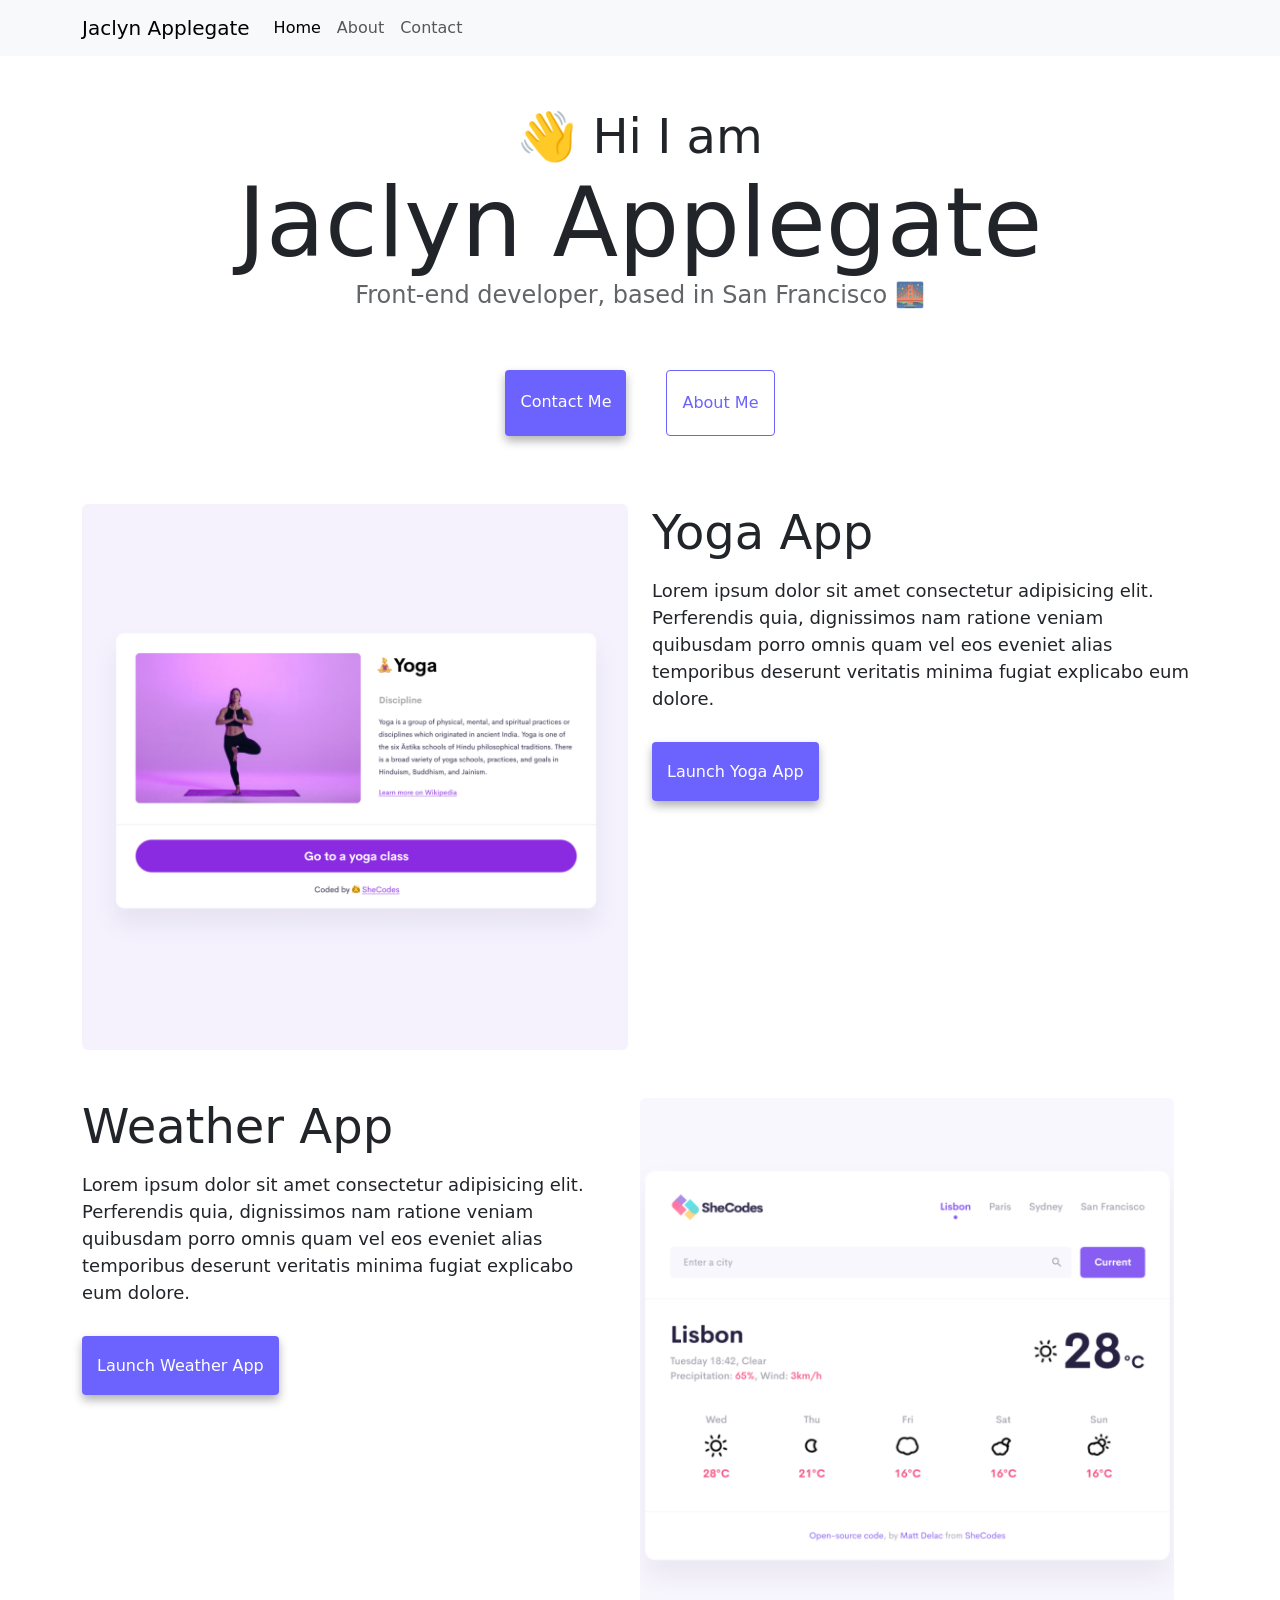
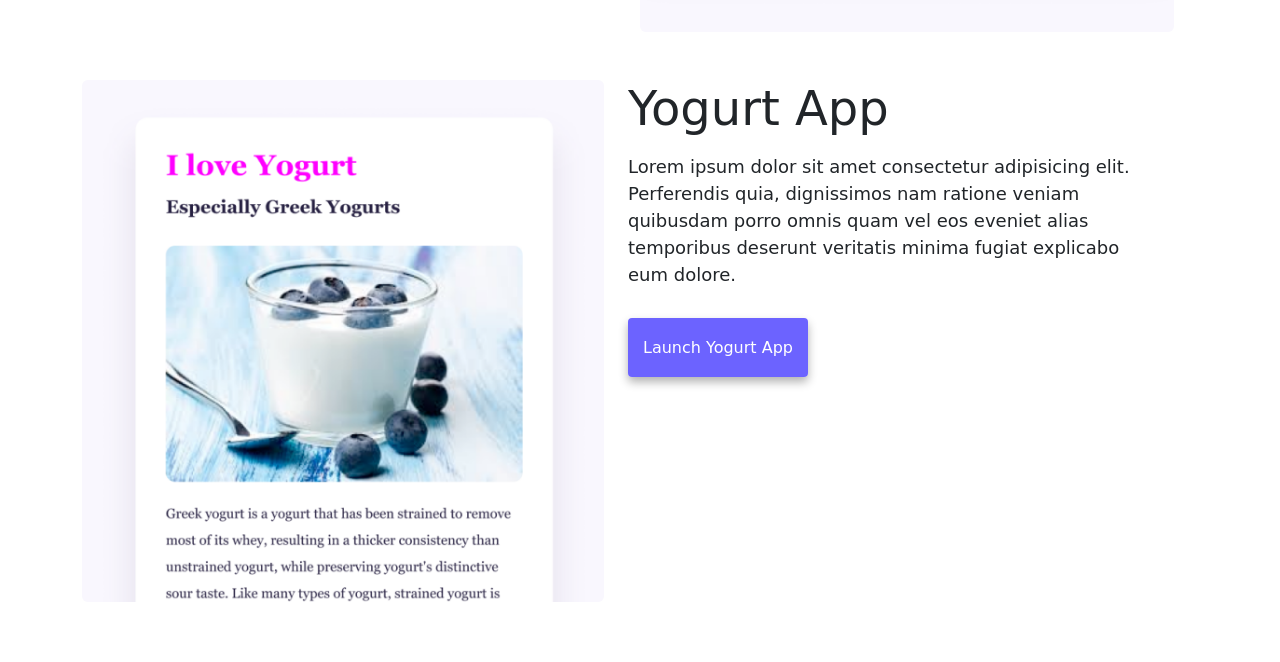
<file: index.html>
<!DOCTYPE html>
<html lang="en">
  <head>
    <meta charset="UTF-8" />
    <meta http-equiv="X-UA-Compatible" content="IE=edge" />
    <meta name="viewport" content="width=device-width, initial-scale=1.0" />
    <meta name="description" content="The portfolio of front-end developer Jaclyn Applegate." />
    <title>Jaclyn Applegate Portfolio</title>
    <link
      href="https://cdn.jsdelivr.net/npm/bootstrap@5.1.3/dist/css/bootstrap.min.css"
      rel="stylesheet"
      integrity="sha384-1BmE4kWBq78iYhFldvKuhfTAU6auU8tT94WrHftjDbrCEXSU1oBoqyl2QvZ6jIW3"
      crossorigin="anonymous"
    />
    <script
      src="https://cdn.jsdelivr.net/npm/bootstrap@5.1.3/dist/js/bootstrap.bundle.min.js"
      integrity="sha384-ka7Sk0Gln4gmtz2MlQnikT1wXgYsOg+OMhuP+IlRH9sENBO0LRn5q+8nbTov4+1p"
      crossorigin="anonymous"
    ></script>
    <link rel="stylesheet" href="style.css" />
  </head>
  <body >
    <nav class="navbar navbar-expand-lg navbar-light bg-light fixed-top">
      <div class="container-fluid">
        <a class="navbar-brand" href="#" title="home">Jaclyn Applegate</a>
        <button
          class="navbar-toggler"
          type="button"
          data-bs-toggle="collapse"
          data-bs-target="#navbarNav"
          aria-controls="navbarNav"
          aria-expanded="false"
          aria-label="Toggle navigation"
        >
          <span class="navbar-toggler-icon"></span>
        </button>
        <div class="collapse navbar-collapse" id="navbarNav">
          <ul class="navbar-nav">
            <li class="nav-item">
              <a class="nav-link active" aria-current="page" href="index.html" title="home"
                >Home</a
              >
            </li>
            <li class="nav-item">
              <a class="nav-link" href="about.html" title="about">About</a>
            </li>
            <li class="nav-item">
              <a class="nav-link" href="about.html#contact" title="contact">Contact</a>
            </li>
          </ul>
        </div>
      </div>
    </nav>
    <h2 class="pt-5">👋 Hi I am</h2>
    <h1>Jaclyn Applegate</h1>
    <h3>Front-end developer, based in San Francisco 🌉</h3>
    <div class="navigation-links mb-5">
      <a href="about.html#contact" class="contact-link">Contact me</a>
      <a href="about.html" class="about-link">About me</a>
    </div>
    <div class="container">
      <div class="row w-auto">
        <div class="col-sm-6">
          <img src="images/yoga.png" alt="yoga tree pose" class="img-fluid rounded home-image" />
        </div>
        <div class="col-sm-6">
          <h2 class=" mb-3" id="app-title">Yoga App</h2>
          <p class="app-copy">
            Lorem ipsum dolor sit amet consectetur adipisicing elit. Perferendis
            quia, dignissimos nam ratione veniam quibusdam porro omnis quam vel
            eos eveniet alias temporibus deserunt veritatis minima fugiat
            explicabo eum dolore.
          </p>
          <div class="mt-5">
            <a href="#" class="yoga-link" title="Yoga Application">Launch Yoga App</a>
          </div>
        </div>
        <div class="row mt-5">
          <div class="col-sm-6">
            <h2 class=" mb-3" id="app-title">Weather App</h2>
            <p class="app-copy">
              Lorem ipsum dolor sit amet consectetur adipisicing elit.
              Perferendis quia, dignissimos nam ratione veniam quibusdam porro
              omnis quam vel eos eveniet alias temporibus deserunt veritatis
              minima fugiat explicabo eum dolore.
            </p>
            <div class="mt-5">
              <a href="#" class="yoga-link" title="weather application">Launch Weather App</a>
            </div>
          </div>
          <div class="col-sm-6">
            <img
              src="images/weather.png"
              alt="weather application"
              class="img-fluid rounded home-image"
            />
          </div>
          <div class="row mt-5">
        <div class="col-sm-6">
          <img src="images/yogurt.png" alt="yogurt app" class="img-fluid rounded home-image" />
        </div>
        <div class="col-sm-6">
          <h2 class=" mb-3" id="app-title">Yogurt App</h2>
          <p class="app-copy">
            Lorem ipsum dolor sit amet consectetur adipisicing elit. Perferendis
            quia, dignissimos nam ratione veniam quibusdam porro omnis quam vel
            eos eveniet alias temporibus deserunt veritatis minima fugiat
            explicabo eum dolore.
          </p>
          <div class="mt-5">
            <a href="#" class="yoga-link" title="yogurt applications">Launch Yogurt App</a>
          </div>
        </div>
   
        </div>
      </div>
    </div>
  </body>
</html>
</file>
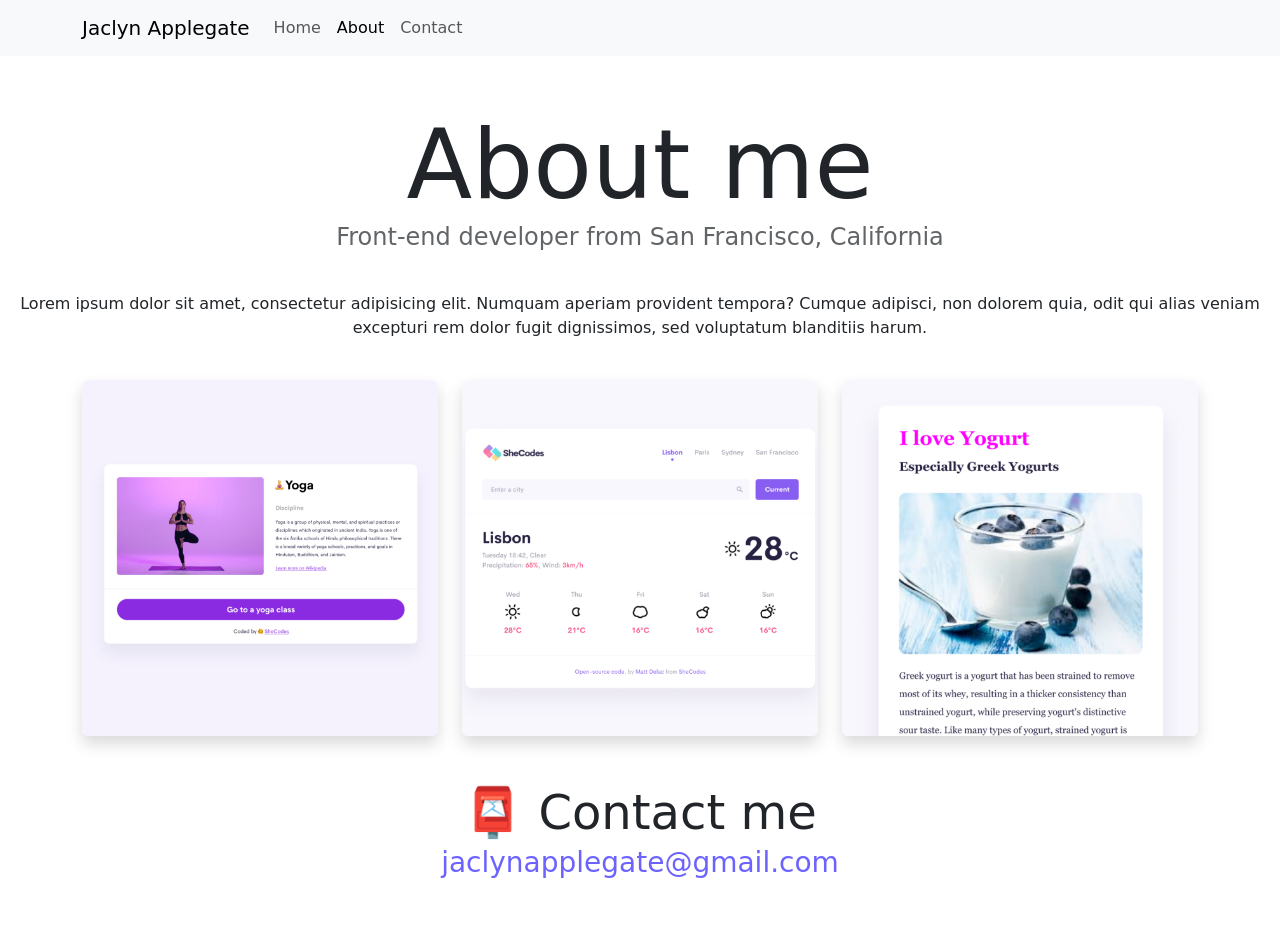
<file: about.html>
<!DOCTYPE html>
<html lang="en">
  <head>
    <meta charset="UTF-8" />
    <meta http-equiv="X-UA-Compatible" content="IE=edge" />
    <meta
      name="description"
      content="About front-end developer Jaclyn Applegate."
    />
    <meta name="viewport" content="width=device-width, initial-scale=1.0" />
    <link
      href="https://cdn.jsdelivr.net/npm/bootstrap@5.1.3/dist/css/bootstrap.min.css"
      rel="stylesheet"
      integrity="sha384-1BmE4kWBq78iYhFldvKuhfTAU6auU8tT94WrHftjDbrCEXSU1oBoqyl2QvZ6jIW3"
      crossorigin="anonymous"
    />
    <script
      src="https://cdn.jsdelivr.net/npm/bootstrap@5.1.3/dist/js/bootstrap.bundle.min.js"
      integrity="sha384-ka7Sk0Gln4gmtz2MlQnikT1wXgYsOg+OMhuP+IlRH9sENBO0LRn5q+8nbTov4+1p"
      crossorigin="anonymous"
    ></script>
    <link rel="stylesheet" href="style.css" />
    <title>About Me- Jaclyn Applegate</title>
  </head>
  <body>
    <nav class="navbar navbar-expand-lg navbar-light bg-light fixed-top">
      <div class="container-fluid">
        <a class="navbar-brand" href="#" title="home">Jaclyn Applegate</a>
        <button
          class="navbar-toggler"
          type="button"
          data-bs-toggle="collapse"
          data-bs-target="#navbarNav"
          aria-controls="navbarNav"
          aria-expanded="false"
          aria-label="Toggle navigation"
        >
          <span class="navbar-toggler-icon"></span>
        </button>
        <div class="collapse navbar-collapse" id="navbarNav">
          <ul class="navbar-nav">
            <li class="nav-item">
              <a
                class="nav-link"
                aria-current="page"
                href="index.html"
                title="home"
                >Home</a
              >
            </li>
            <li class="nav-item">
              <a class="nav-link active" href="about.html" title="about"
                >About</a
              >
            </li>
            <li class="nav-item">
              <a class="nav-link" href="about.html#contact" title="contact"
                >Contact</a
              >
            </li>
          </ul>
        </div>
      </div>
    </nav>
    <h1 class="pt-5">About me</h1>
    <h3>Front-end developer from San Francisco, California</h3>
    <div class="about-paragraphs text-center">
      <p>
        Lorem ipsum dolor sit amet, consectetur adipisicing elit. Numquam
        aperiam provident tempora? Cumque adipisci, non dolorem quia, odit qui
        alias veniam excepturi rem dolor fugit dignissimos, sed voluptatum
        blanditiis harum.
      </p>
    </div>
    <div class="container">
      <div class="row">
        <div class="col-md-4">
          <img
            src="images/yoga.png"
            alt="yoga app"
            class="img-fluid p2 shadow rounded"
          />
        </div>
        <div class="col-md-4">
          <img
            src="images/weather.png"
            alt="weather app"
            class="img-fluid p2 shadow rounded"
          />
        </div>
        <div class="col-md-4">
          <img
            src="images/yogurt.png"
            alt="yogurt app"
            class="img-fluid p2 shadow rounded"
          />
        </div>
      </div>
    </div>

    <div id="contact">
      <h2 class="pt-5">📮 Contact me</h2>
      <a
        href="mailto:jaclynapplegate@gmail.com"
        class="email-link"
        title="email link"
      >
        jaclynapplegate@gmail.com
      </a>
    </div>
  </body>
</html>
</file>
<file: style.css>
:root {
  --primary-color: #6c63ff;
  --secondary-color: #f5f2fe;
  --box-shadow: 0 5px 10px rgba(0, 0, 0, 0.3);
}

body {
  margin: 60px auto;
}

.navbar {
  padding-left: 70px;
}

h1,
h2,
h3 {
  text-align: center;
  margin: 0;
}

h1 {
  font-size: 96px;
}

h2 {
  font-size: 48px;
}

h3 {
  font-size: 24px;
  opacity: 0.7;
}

.navigation-links {
  display: flex;
  margin-top: 40px;
  justify-content: center;
}

.navigation-links a {
  margin: 20px;
  border-radius: 4px;
  padding: 20px 15px;
  text-decoration: none;
  text-transform: capitalize;
}

.contact-link {
  background: var(--primary-color);
  box-shadow: var(--box-shadow);
  color: white;
}

.about-link {
  color: var(--primary-color);
  border: 1px solid var(--primary-color);
}

.homepage-link {
  color: var(--primary-color);
  text-align: center;
  display: block;
}

.about-paragraphs {
  display: flex;
  margin: 30px 0;
}

.about-paragraphs p {
  margin: 10px;
}

.email-link {
  display: flex;
  justify-content: center;
  color: var(--primary-color);
  font-size: 28px;
  text-decoration: none;
}

.email-link:hover {
  text-decoration: underline;
}

.yoga-link {
  border-radius: 4px;
  padding: 20px 15px;
  text-decoration: none;
  text-transform: capitalize;
  background: var(--primary-color);
  box-shadow: var(--box-shadow);
  color: white;
}

:root {
  --primary-color: #6c63ff;
  --secondary-color: #f5f2fe;
  --box-shadow: 0 5px 10px rgba(0, 0, 0, 0.3);
}

.app-copy {
  font-size: 18px;
}

#app-title {
  text-align: left;
}

@media (max-width: 576px) {
  body {
    text-align: center;
  }

  .home-image {
    display: none;
  }
  h1 {
    font-size: 36px;
  }
  h2 {
    text-align: center;
    font-size: 28px;
  }
  h3 {
    font-size: 22px;
  }
  #app-title {
    text-align: center;
  }
  .email-link {
    font-size: 22px;
  }

  .navbar {
    padding: 10px;
  }
}
</file>
